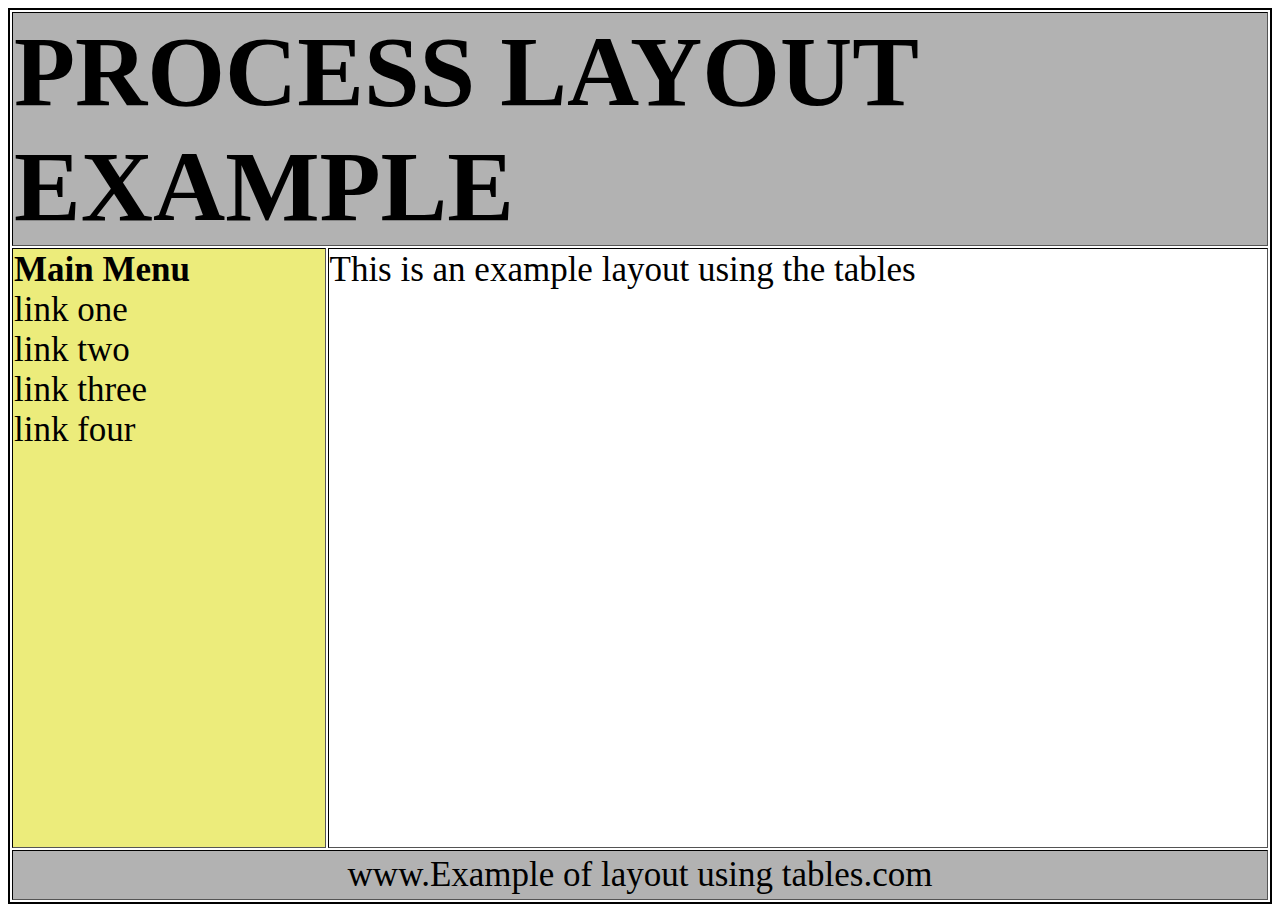
<file: bai1/index.html>
<!DOCTYPE html>
<html lang="en">

<head>
   <meta charset="UTF-8">
   <meta name="viewport" content="width=device-width, initial-scale=1.0">
   <link rel="stylesheet" href="style.css">
   
   <title>Format 1</title>
</head>

<body>
   <table border="1">
      <tr class="row1">
         <td class="text1" colspan="2">PROCESS LAYOUT EXAMPLE</td>
      </tr>
      <tr class="row2">
         <td class="cell1">
            <ul class="menu">Main Menu
               <li class="li">link one</li>
               <li class="li">link two</li>
               <li class="li">link three</li>
               <li class="li">link four</li>
            </ul>
         </td>

         <td class="cell2">This is an example layout using the tables</td>
      </tr>
      <tr class="row3">
         <td class="text2" colspan="2">www.Example of layout using tables.com</td>
      </tr>
   </table>
</body>

</html>
</file>
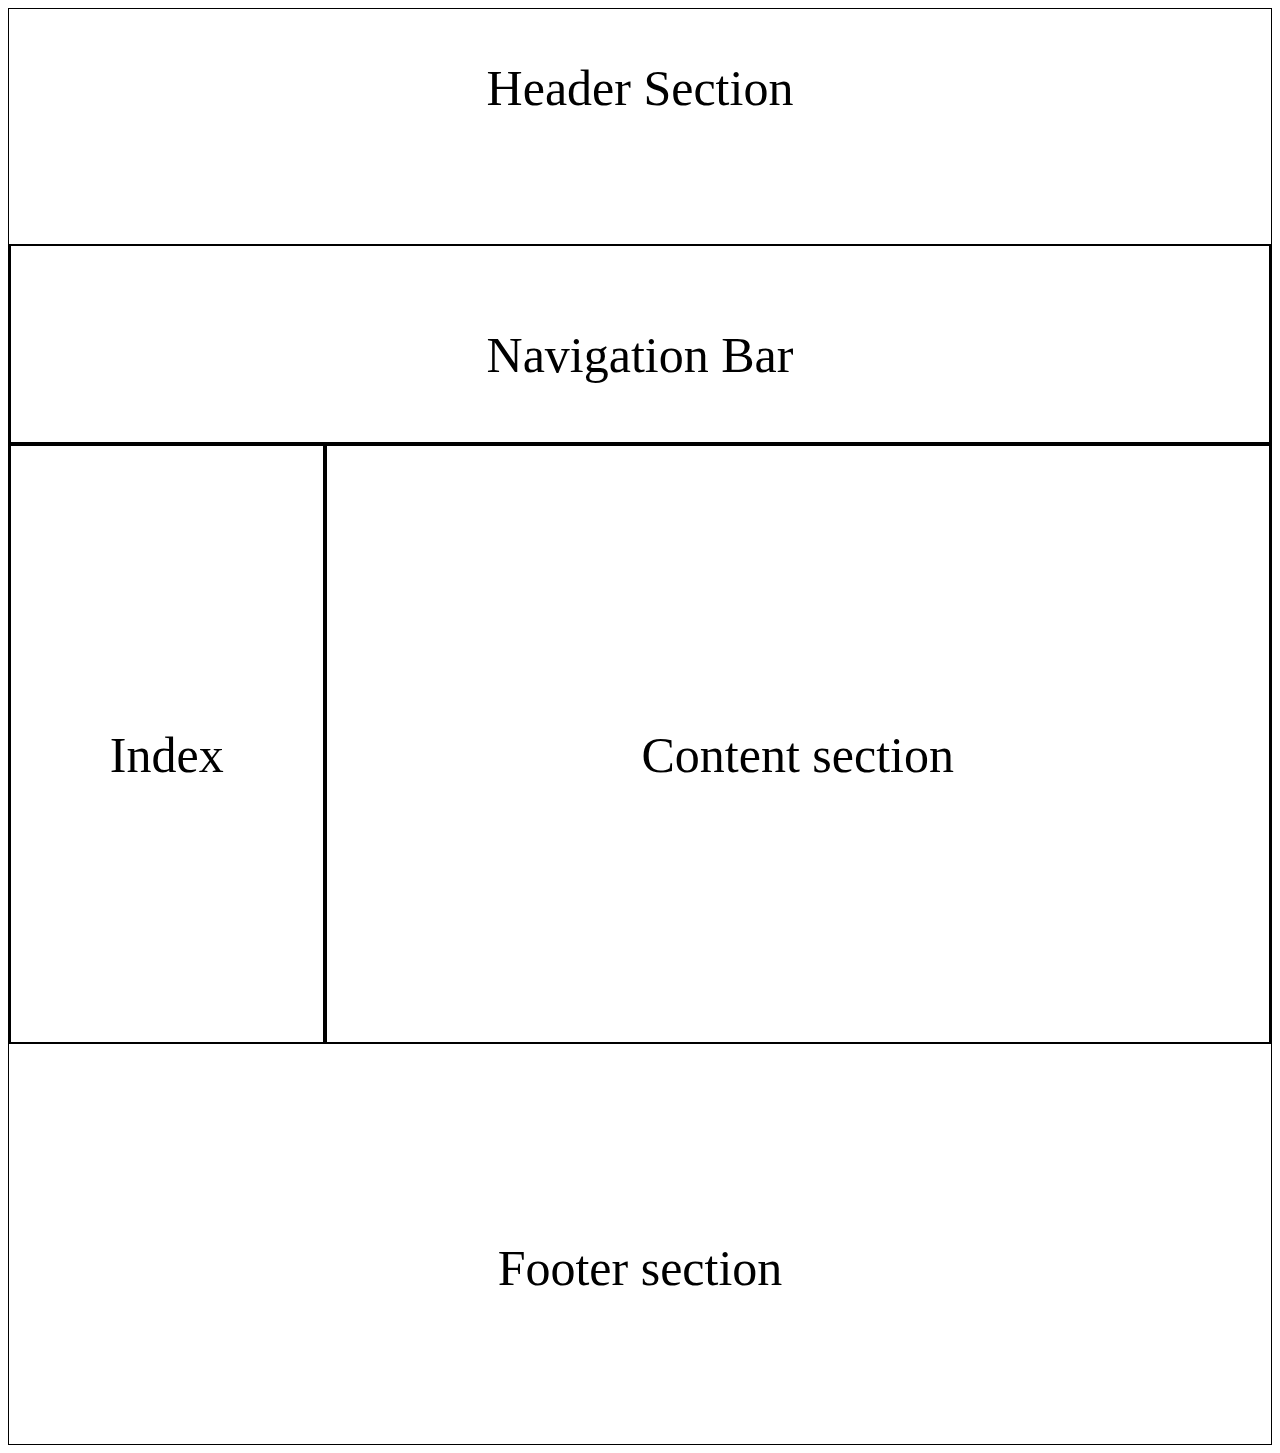
<file: bai2/index.html>
<!DOCTYPE html>
<html lang="en">
<head>
<title>Format 2</title>
<meta charset="utf-8">
<meta name="viewport" content="width=device-width, initial-scale=1">
<link rel="stylesheet" href="style.css">
</head>
<body>

<p id="hs">Header Section</p>

<header>
  <p>Navigation Bar</p>
</header>

<section>
  <nav>
    <p>Index</p>
  </nav>
  
  <article>
    <p>Content section</p>
    
  </article>
</section>

<footer>
  <p>Footer section</p>
</footer>

</body>
</html>
</file>
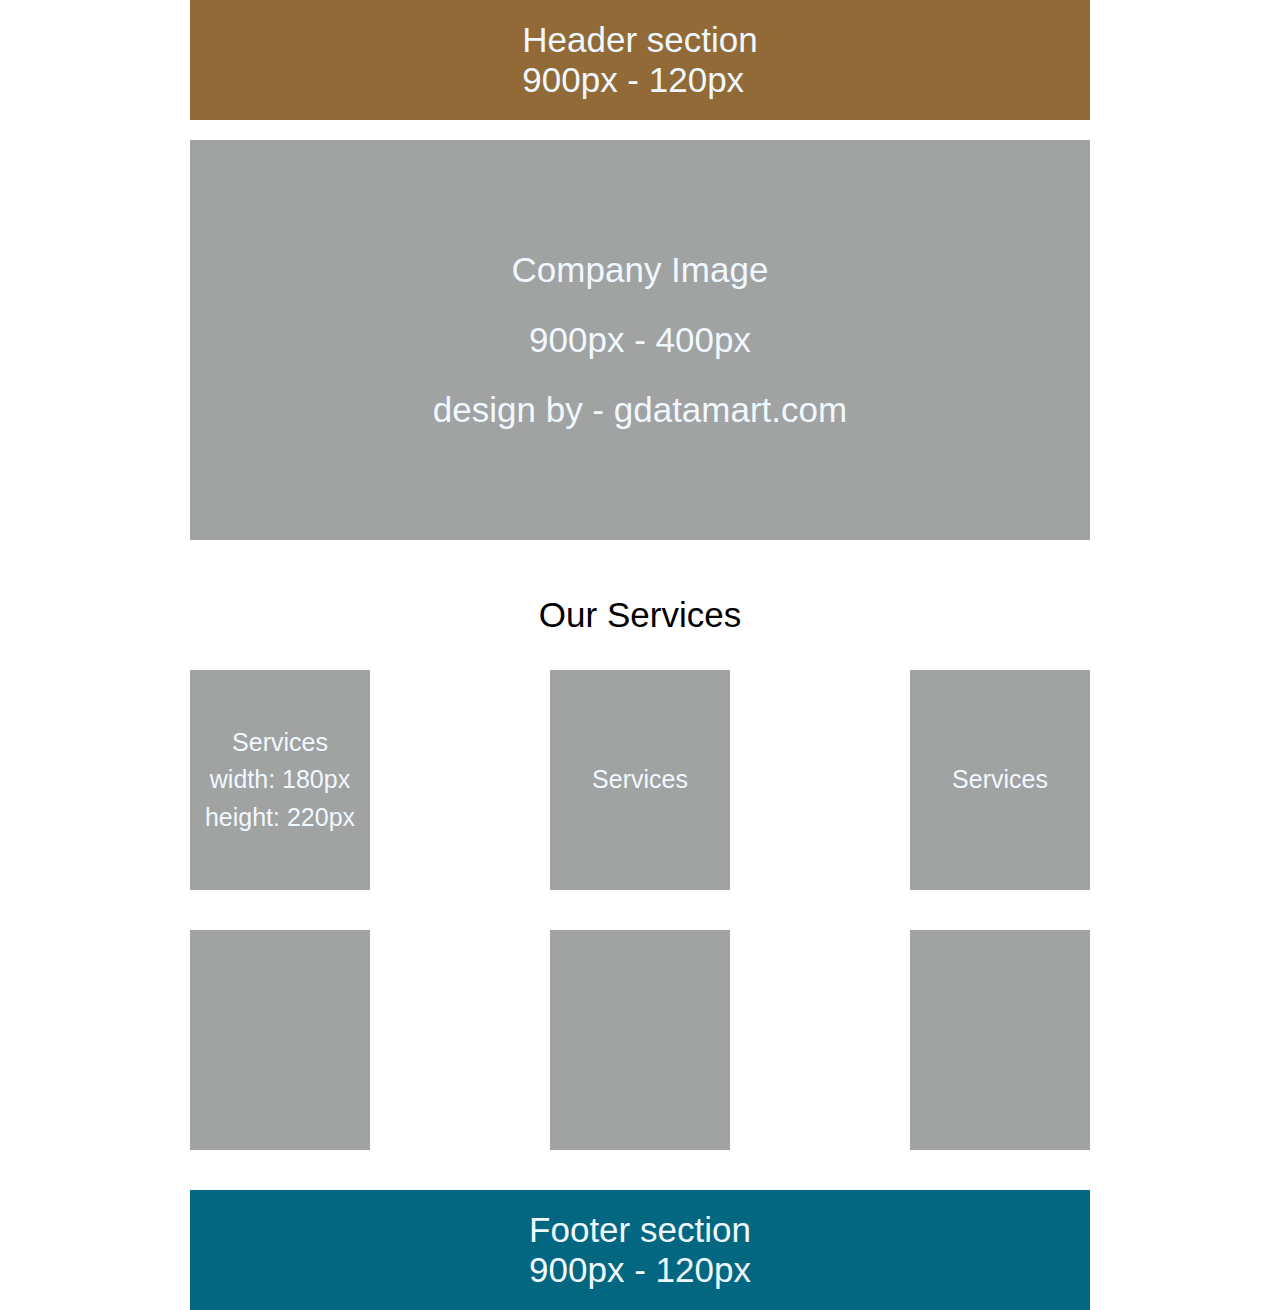
<file: bai3/index.html>
<!DOCTYPE html>
<html lang="en">
<head>
  <meta charset="UTF-8">
  <meta name="viewport" content="width=device-width, initial-scale=1.0">
  <link rel="stylesheet" href="style.css">
  <title>Format 3</title>
</head>
<body>
  <header>
    <p>Header section <br>900px - 120px</p>
  </header>
  <section>
    <p id="text1">Company Image <br> 900px - 400px <br> design by - gdatamart.com</p>
  </section>
  <p id="OS">Our Services</p>
  <div class="container">
    <div class="box">Services <br> width: 180px <br>height: 220px</div>
    <div class="box">Services</div>
    <div class="box">Services</div>
  </div>
  <div class="container">
    <div class="box"></div>
    <div class="box"></div>
    <div class="box"></div>
  </div>
  <footer>
    <p id="text2">Footer section <br>900px - 120px</p>
  </footer>
</body>
</html>
</file>
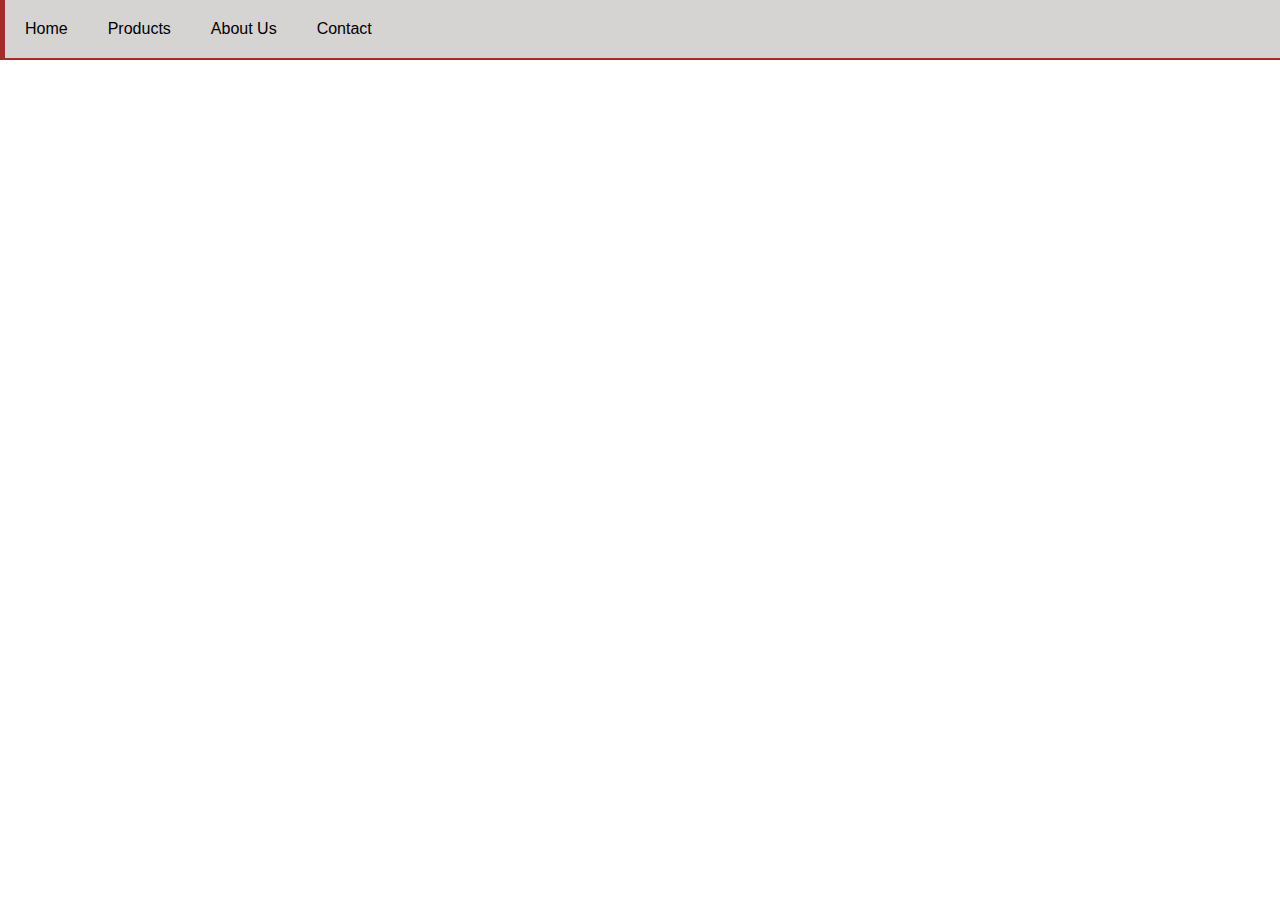
<file: lab3/Ex1/index.html>
<!DOCTYPE html>
<html lang="en">
<head>
  <meta charset="UTF-8">
  <meta name="viewport" content="width=device-width, initial-scale=1.0">
  <link rel="stylesheet" href="css/style.css">
  <title>bài 1 lab 3</title>
</head>
<body>
  <div id="container" class="container">
    <ul class="mainmenu">
      <li class="item">Home</li>
      <li class="item">Products
        <ul class="mainmenu submenu">
          <li class="item subitem">Tivi</li>
          <li class="item subitem">Máy tính xách tay</li>
        </ul>
      </li>
      <li class="item">About Us</li>
      <li class="item">Contact</li>
    </ul>
  </div>
</body>
</html>
</file>
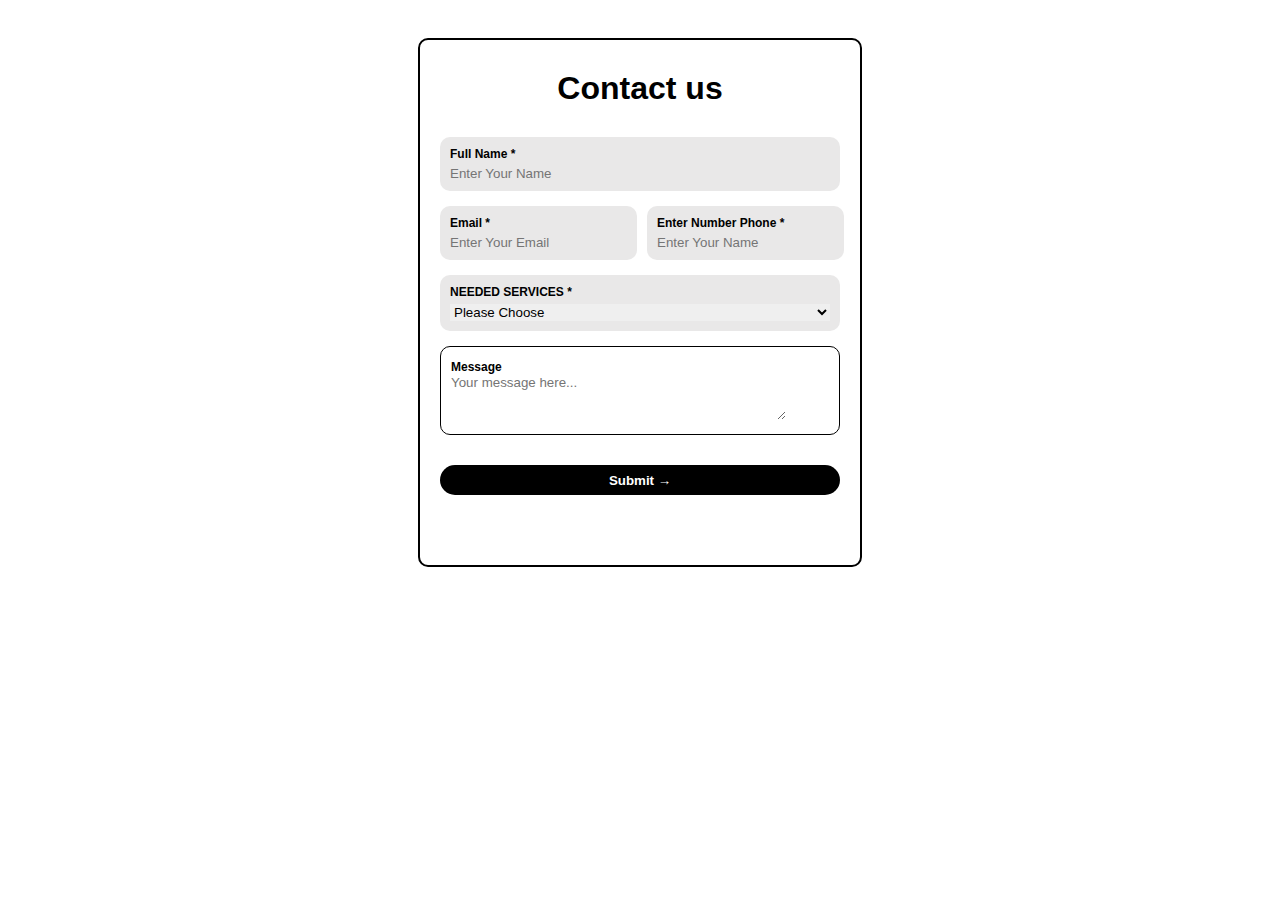
<file: lab3/Ex2/index.html>
<!DOCTYPE html>
<html lang="en">

<head>
  <meta charset="UTF-8">
  <meta name="viewport" content="width=device-width, initial-scale=1.0">
  <link rel="stylesheet" href="css/style.css">
  <title>Bài 2 Lab 3</title>
</head>

<body>
  <div class="contact">
    <h1>Contact us</h1>
    <form>
      <div class="name">
        <label class="fullname">Full Name *</label>
        <input type="text" placeholder="Enter Your Name">
      </div>
      <div class="mail-phone">
        <div class="mail">
          <label class="email">Email *</label>
          <input type="text" placeholder="Enter Your Email">
        </div>
        <div class="phone">
          <label>Enter Number Phone *</label>
          <input type="text" placeholder="Enter Your Name">
        </div>
      </div>
      <div class="service">
        <label for="">NEEDED SERVICES *</label>
        <select name="choose-service" id="">
          <option>Please Choose</option>
        </select>
      </div>
      <div class="mess">
        <label for="">Message</label>
        <textarea class="message" id="" cols="40" rows="3" placeholder="Your message here..."></textarea>
      </div>
      <Button>Submit →</Button>
    </form>
  </div>
</body>

</html>
</file>
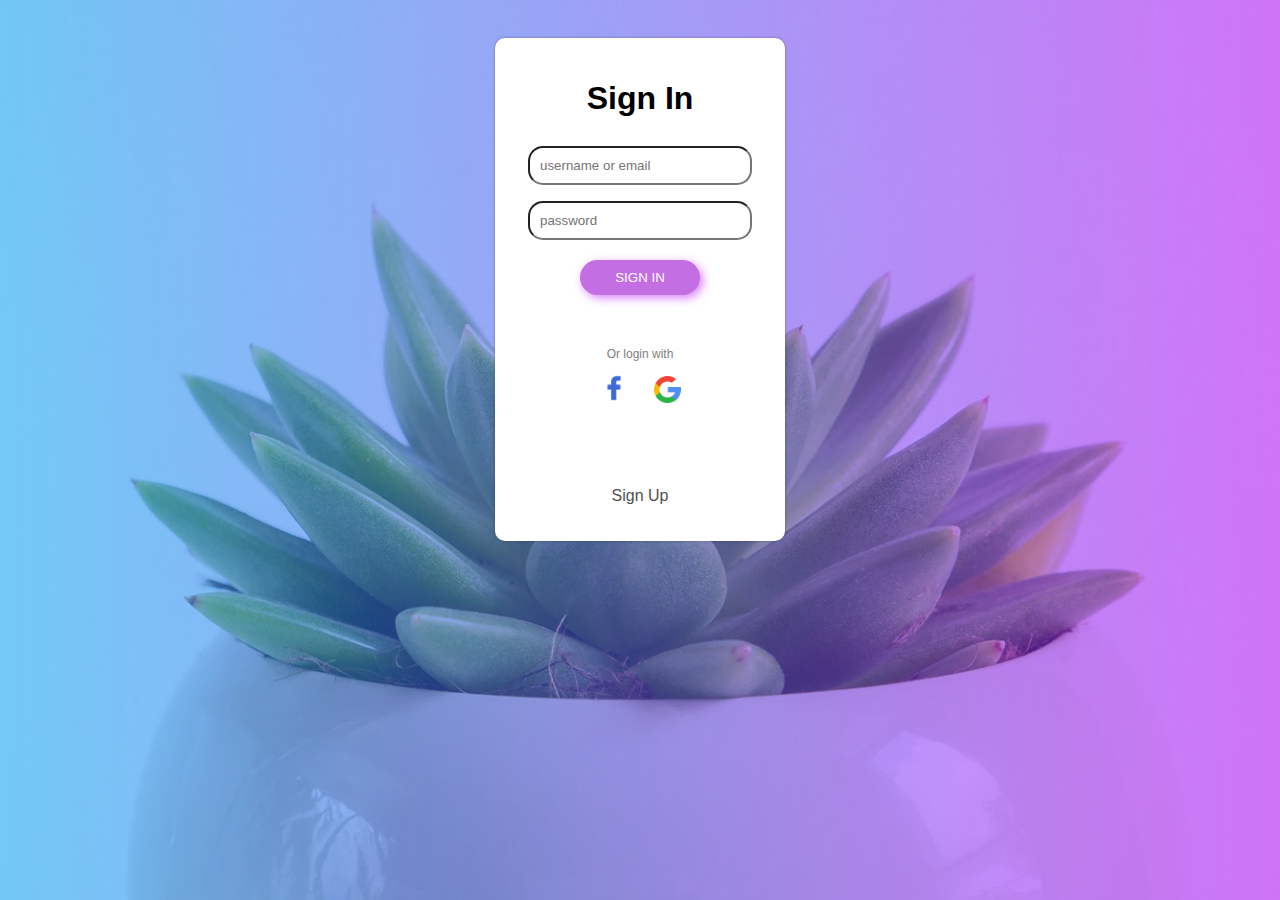
<file: lab3/Ex3/index.html>
<!DOCTYPE html>
<html lang="en">
<head>
  <meta charset="UTF-8">
  <meta name="viewport" content="width=device-width, initial-scale=1.0">
  <link rel="stylesheet" href="css/style.css">
  <title>Bài 2.2 Lab 3</title>
</head>
<body>
  <div class="sign-in">
    <h1>Sign In</h1>
    <form>
      <input type="text" class="input-box" placeholder="username or email">
      <input type="password" class="input-box" placeholder="password">
      <button type="button" class="sign-in-btn">SIGN IN</button>
      <p style="color: gray; font-size: 12px">Or login with</p>
      <div class="picture">
        <img class="fb" src="css/img/facebook.png" alt="">
      <img class="gg" src="css/img/google.png" alt="">
      </div>
      <p class="sign-up">Sign Up</p>
    </form>
  </div>
</body>
</html>
</file>
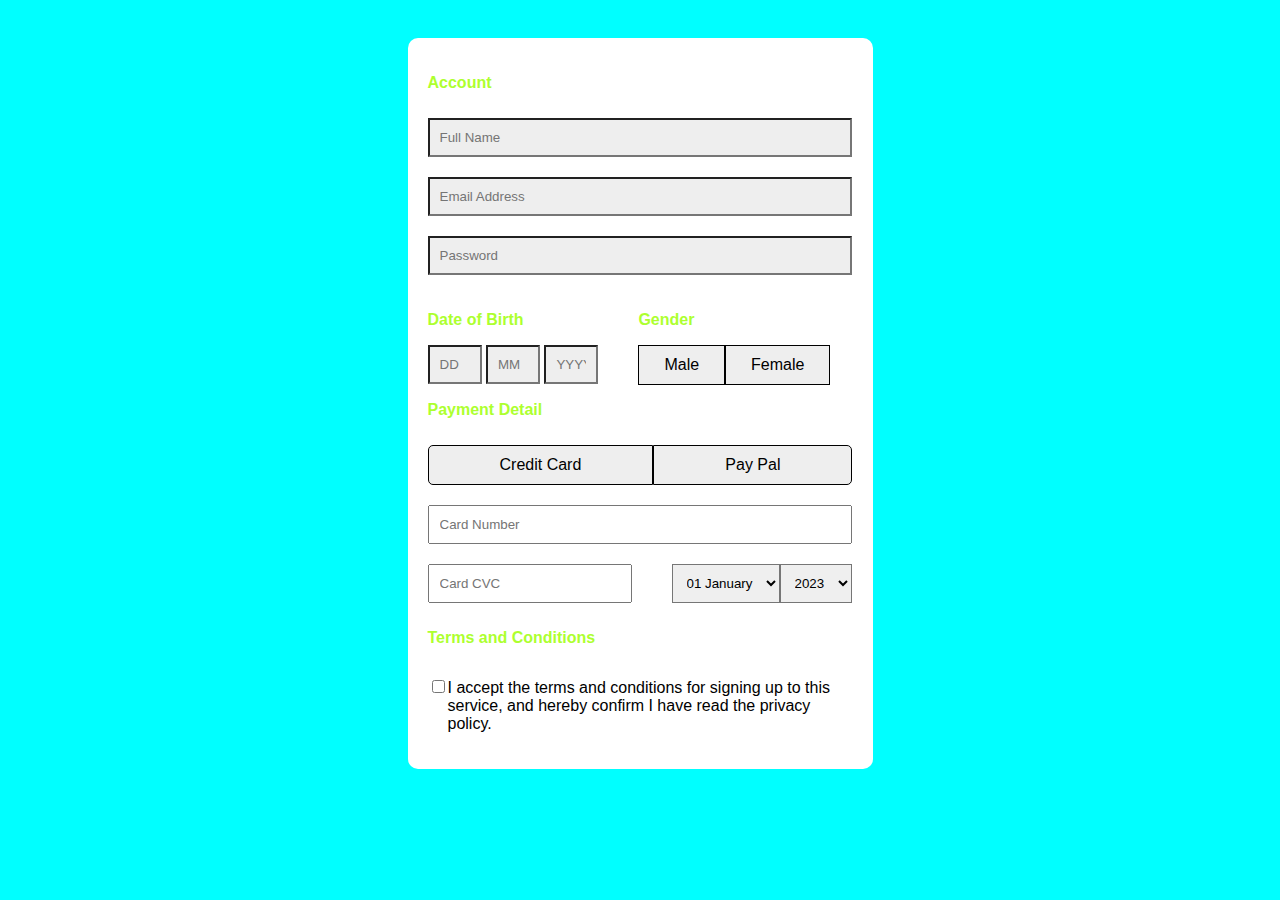
<file: lab3/Ex4/index.html>
<!DOCTYPE html>
<html lang="en">

<head>
  <meta charset="UTF-8">
  <meta name="viewport" content="width=device-width, initial-scale=1.0">
  <link rel="stylesheet" href="css/style.css">
  <title>Bài 2.3 Lab 3</title>
</head>

<body>
  <div class="container">
    <p style="color: greenyellow; font-weight: bold;">Account</p>
    <form action="#">
      <div class="user-detail">
        <div class="name">
          <input type="text" placeholder="Full Name">
        </div>
        <div class="mail">
          <input type="text" placeholder="Email Address">
        </div>
        <div class="pass">
          <input type="password" placeholder="Password">
        </div>
      </div>
      <div class="bg">
        <div class="birth">
          <p style="color: greenyellow; font-weight: bold;">Date of Birth</p>
          <input type="text" name="input-box" placeholder="DD">
          <input type="text" name="input-box" placeholder="MM">
          <input type="text" name="input-box" placeholder="YYYY">
        </div>
        <div class="gender">
          <p style="color: greenyellow; font-weight: bold;">Gender</p>
          <div class="choose-gender">
            <div class="mail">Male</div>
            <div class="female">Female</div>
          </div>

        </div>
      </div>
      <div class="payment">
        <p style="color: greenyellow; font-weight: bold;" class="pay">Payment Detail</p>
        <div class="choose-pay">
          <div class="credit">Credit Card</div>
          <div class="paypal">Pay Pal</div>
        </div>
        <div class="card-num">
          <input type="text" placeholder="Card Number">
        </div>
        <div class="card-detail">
          <div class="content">
            <input type="text" placeholder="Card CVC">
          </div>
          <div class="time">
            <div class="time-month">
              <select name="" id="month">
                <option value="">01 January</option>
                <option value="">2 January</option>
              </select>
            </div>
            <div class="time-year">
              <select name="" id="year">
                <option value="">2023</option>
                <option value="">2022</option>
              </select>
            </div>
          </div>
        </div>
      </div>
      <div class="footer">
        <p style="color: greenyellow; font-weight: bold;" class="pay">Terms and Conditions</p>
        <div class="check">
          <input class="box" type="checkbox">
        <p>I accept the terms and conditions for signing up to this
          service, and hereby confirm I have read the privacy policy.
        </p>
        </div>
      </div>
    </form>
  </div>
</body>

</html>
</file>
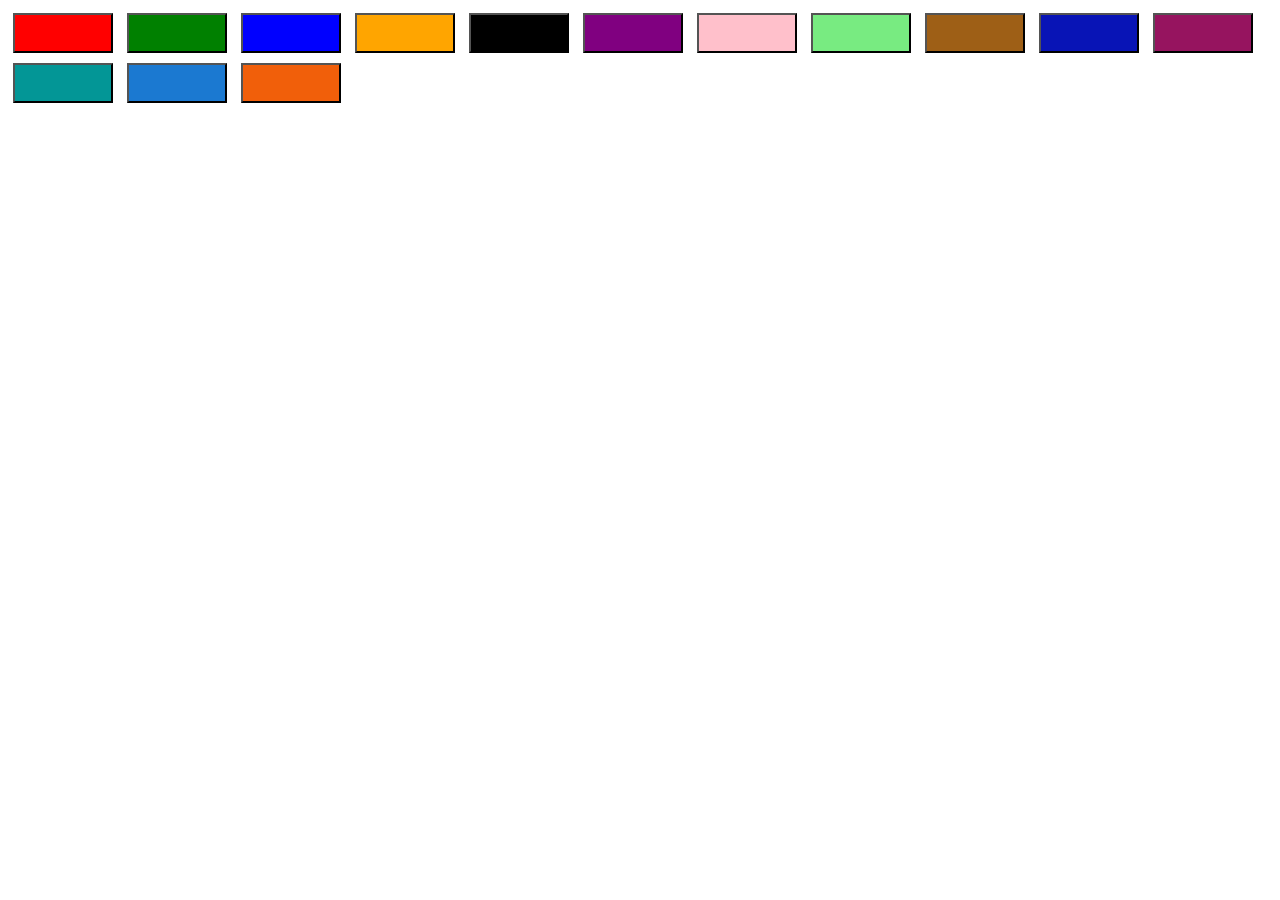
<file: lab4/changeColor.html>
<!DOCTYPE html>
<html>
<head>
    <title>Bài 1 lab 4</title>
    <style>
        .color-button {
            width: 100px;
            height: 40px;
            margin: 5px;
            cursor: pointer;
        }
    </style>
    
    <script>
      function changeBackgroundColor(color) {
          document.body.style.backgroundColor = color;
      }
  </script>
</head>
<body>
    <div id="buttons-container">
        <button class="color-button" style="background-color: red;" onclick="changeBackgroundColor('red')"></button>
        <button class="color-button" style="background-color: green;" onclick="changeBackgroundColor('green')"></button>
        <button class="color-button" style="background-color: blue;" onclick="changeBackgroundColor('blue')"></button>
        <button class="color-button" style="background-color: orange;" onclick="changeBackgroundColor('yellow')"></button>
        <button class="color-button" style="background-color: black;" onclick="changeBackgroundColor('black')"></button>
        <button class="color-button" style="background-color: purple;" onclick="changeBackgroundColor('purple')"></button>
        <button class="color-button" style="background-color: pink;" onclick="changeBackgroundColor('pink')"></button>
        <button class="color-button" style="background-color: rgb(120, 235, 129);" onclick="changeBackgroundColor('rgb(120, 235, 129)')"></button>
        <button class="color-button" style="background-color: rgb(158, 95, 22);" onclick="changeBackgroundColor('rgb(158, 95, 22)')"></button>
        <button class="color-button" style="background-color: rgb(8, 20, 182);" onclick="changeBackgroundColor('rgb(8, 20, 182)')"></button>
        <button class="color-button" style="background-color: rgb(150, 20, 95);" onclick="changeBackgroundColor('rgb(150, 20, 95)')"></button>
        <button class="color-button" style="background-color: rgb(3, 150, 150);" onclick="changeBackgroundColor('rgb(3, 150, 150)')"></button>
        <button class="color-button" style="background-color: rgb(27, 121, 209);" onclick="changeBackgroundColor('rgb(27, 121, 209)')"></button>
        <button class="color-button" style="background-color: rgb(241, 95, 10);" onclick="changeBackgroundColor('rgb(241, 95, 10)')"></button>
    </div>
</body>
</html>
</file>
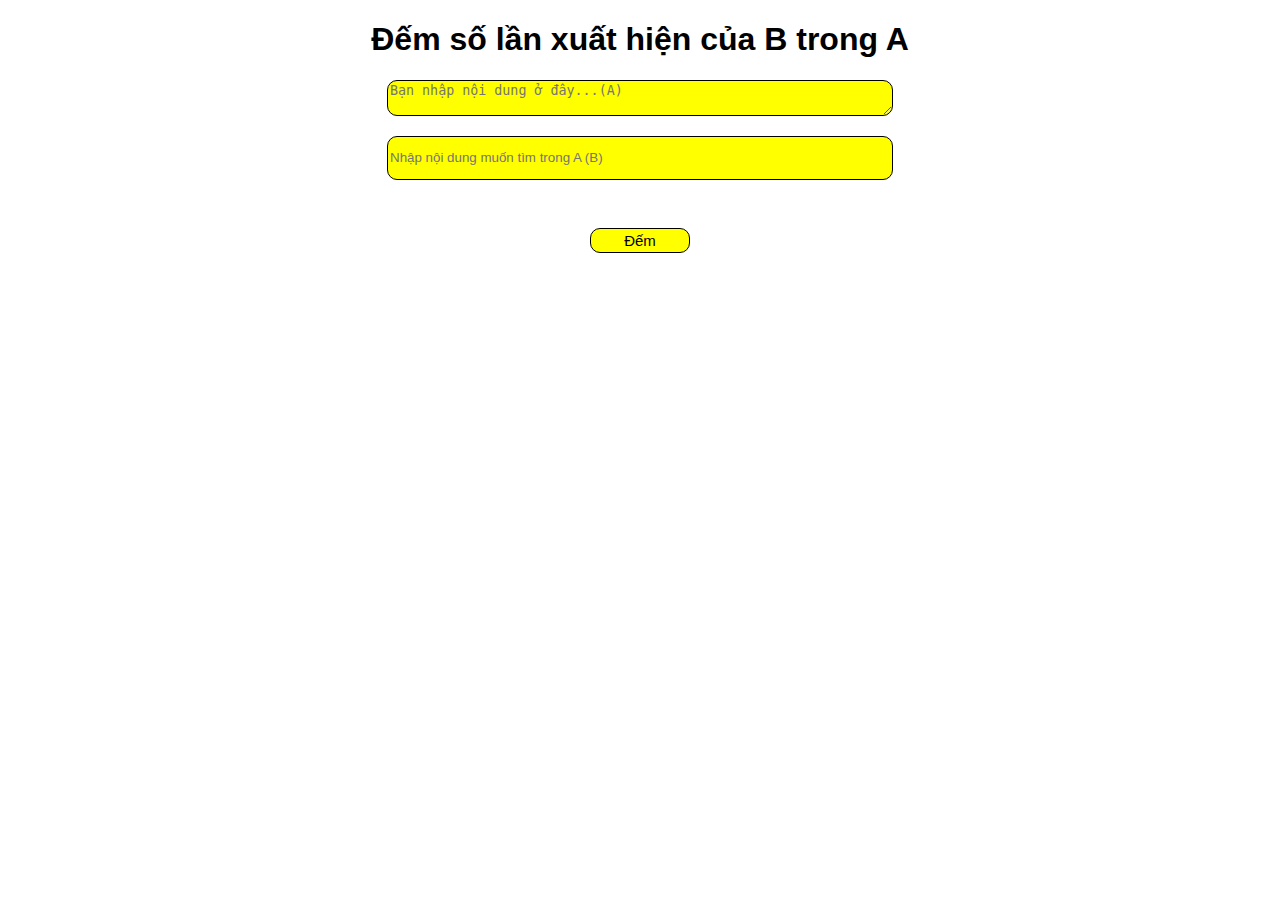
<file: lab4/countExist.html>
<!DOCTYPE html>
<html>
<head>
  <title>Đếm số lần xuất hiện của B trong A</title>
  <style>
    body {
      font-family: Arial, sans-serif;
      text-align: center;
      margin: 0;
      padding: 0;
      display: flex;
      flex-direction: column;
    }

    textarea {
      width: 500px;
      margin: auto;
      border: 1px solid black;
      border-radius: 10px;
      background-color: yellow;
    }

    input {
      width: 500px;
      height: 40px;
      margin: 20px auto;
      border: 1px solid black;
      border-radius: 10px;
      background-color: yellow;
    }

    button {
      width: 100px;
      margin: 10px auto;
      background-color: yellow;
      border-radius: 10px;
      border: 1px solid black;
      height: 25px;
      font-size: 15px;
    }
  </style>
</head>

<body>
  <h1>Đếm số lần xuất hiện của B trong A</h1>
  <textarea id="textA" placeholder="Bạn nhập nội dung ở đây...(A)" required></textarea>
  <input type="text" id="textB" placeholder="Nhập nội dung muốn tìm trong A (B)"><br>
  <button onclick="countOccurrences()">Đếm</button>
  <p id="result"></p>

  <script>
    function countOccurrences() {
      var textA = document.getElementById("textA").value;
      var textB = document.getElementById("textB").value;
      var regex = new RegExp(textB, 'g');
      var count = (textA.match(regex) || []).length;
      document.getElementById("result").textContent = "Số lần xuất hiện của B trong A là: " + count;
    }

    const textarea = document.querySelector("textarea");
    textarea.addEventListener("input", (e) => {
      textarea.style.height = "60px";
      let scHeight = e.target.scrollHeight;
      textarea.style.height = scHeight + "px";
    });
  </script>
</body>

</html>
</file>
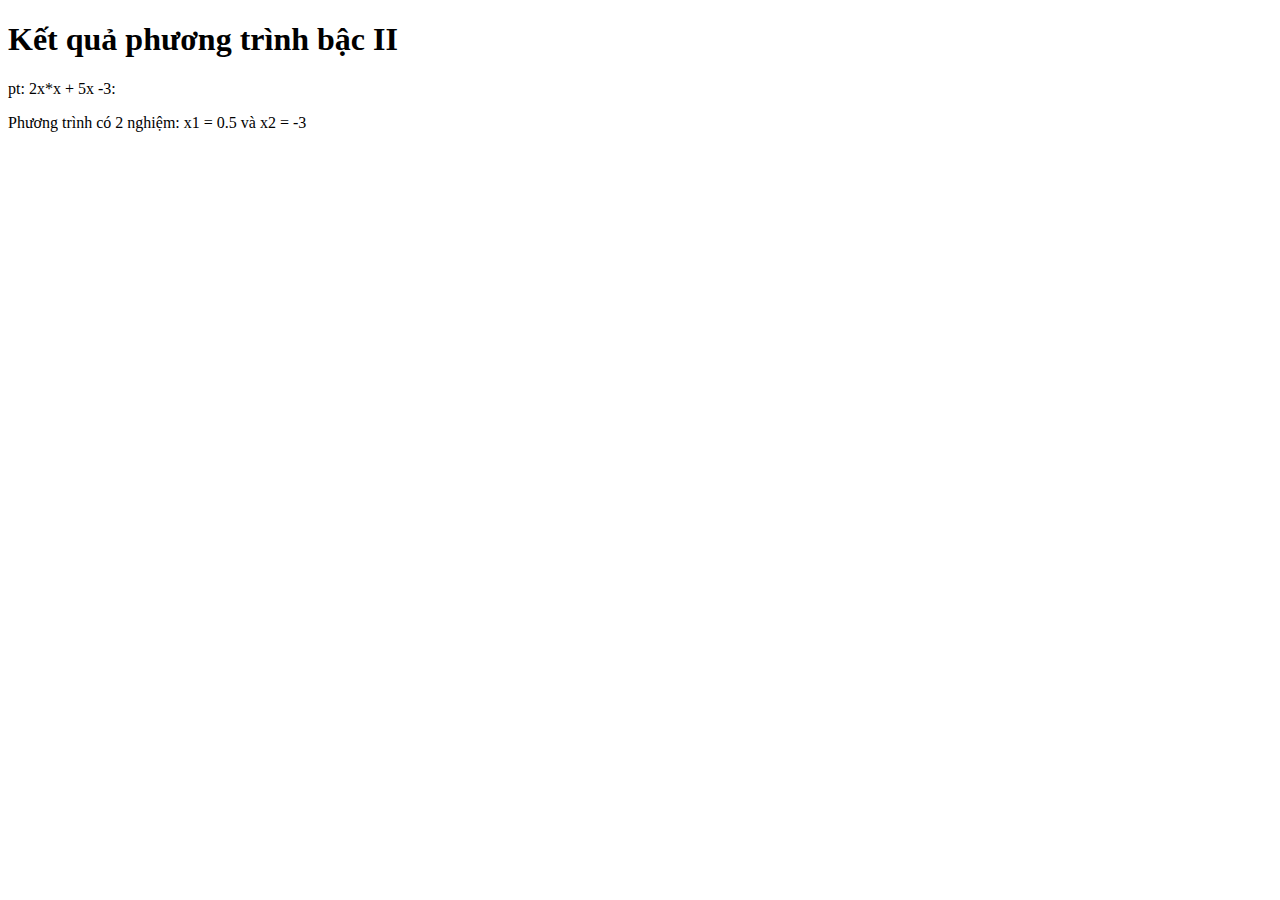
<file: lab4/equation.html>
<!DOCTYPE html>
<html>
<head>
    <title>Giải phương trình bậc II</title>
</head>
<body>
    <h1>Kết quả phương trình bậc II</h1>
    <p>pt: 2x*x + 5x -3:</p>
    <script>
        var a = 2;
        var b = 5;
        var c = -3;

        var delta = b * b - 4 * a * c;

        if (delta > 0) {
            var x1 = (-b + Math.sqrt(delta)) / (2 * a);
            var x2 = (-b - Math.sqrt(delta)) / (2 * a);
            document.write("Phương trình có 2 nghiệm: x1 = " + x1 + " và x2 = " + x2);
        } else if (delta === 0) {
            var x = -b / (2 * a);
            document.write("Phương trình có nghiệm kép: x = " + x);
        } else {
            document.write("Phương trình vô nghiệm");
        }
    </script>
</body>
</html>
</file>
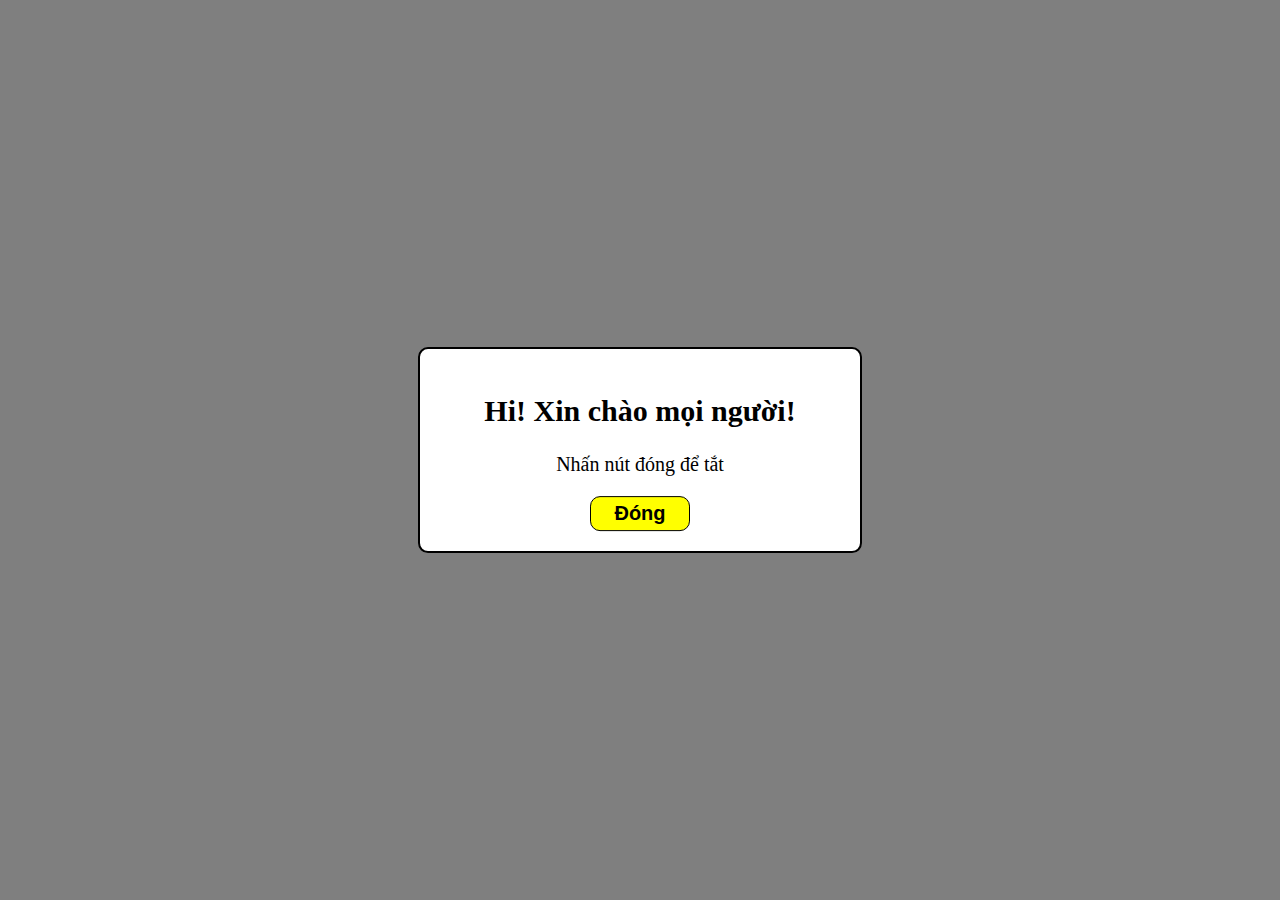
<file: lab4/hello.html>
<!DOCTYPE html>
<html>
<head>
    <title>Cửa sổ Hello</title>
    <style>
        .hello {
            display: none;
            position: fixed;
            top: 0;
            left: 0;
            width: 100%;
            height: 100%;
            background-color: rgba(0, 0, 0, 0.5);
        }

        .modal-content {
            width: 400px;
            position: absolute;
            top: 50%;
            left: 50%;
            transform: translate(-50%, -50%);
            background-color: white;
            padding: 20px;
            text-align: center;
            border-radius: 10px;
            border: 2px solid black;
            font-size: 20px;
        }

        .close-bt {
            background-color: yellow;
            border-radius: 10px;
            border: 1px solid black;
            width: 100px;
            height: 35px;
            font-weight: bold;
            font-size: 20px;
        }

        .open-bt {
            position: absolute;
            top: 50%;
            left: 50%;
            transform: translate(-50%, -50%);
            width: 300px;
            height: 50px;
            font-size: 20px;
            font-weight: bold;
            background-color: yellow;
            border-radius: 10px;
            border: 2px solid black;
            cursor: pointer;
        }

        .open-bt:hover {
            background-color: rgb(193, 193, 1);
        }
    </style>
</head>
<body>
    <button class="open-bt" onclick="openRandomHello()">Cách khiến tôi "xin chào"</button>

    <div id="notification" class="hello">
        <div class="modal-content">
            <h2>Hi! <span id="greeting"></span></h2>
            <p>Nhấn nút đóng để tắt</p>
            <button class="close-bt" onclick="closeHello()">Đóng</button>
        </div>
    </div>

    <script>
        var greetings = ["Chào bạn!", "Xin chào mọi người!", "Xin chào cậu!"];

        function openRandomHello() {
            var hello = document.getElementById("notification");
            var greeting = document.getElementById("greeting");
            var randomGreeting = greetings[Math.floor(Math.random() * greetings.length)];
            greeting.textContent = randomGreeting;
            hello.style.display = "block";
        }

        function closeHello() {
            var hello = document.getElementById("notification");
            hello.style.display = "none";
        }

        window.onload = openRandomHello;
    </script>
</body>
</html>
</file>
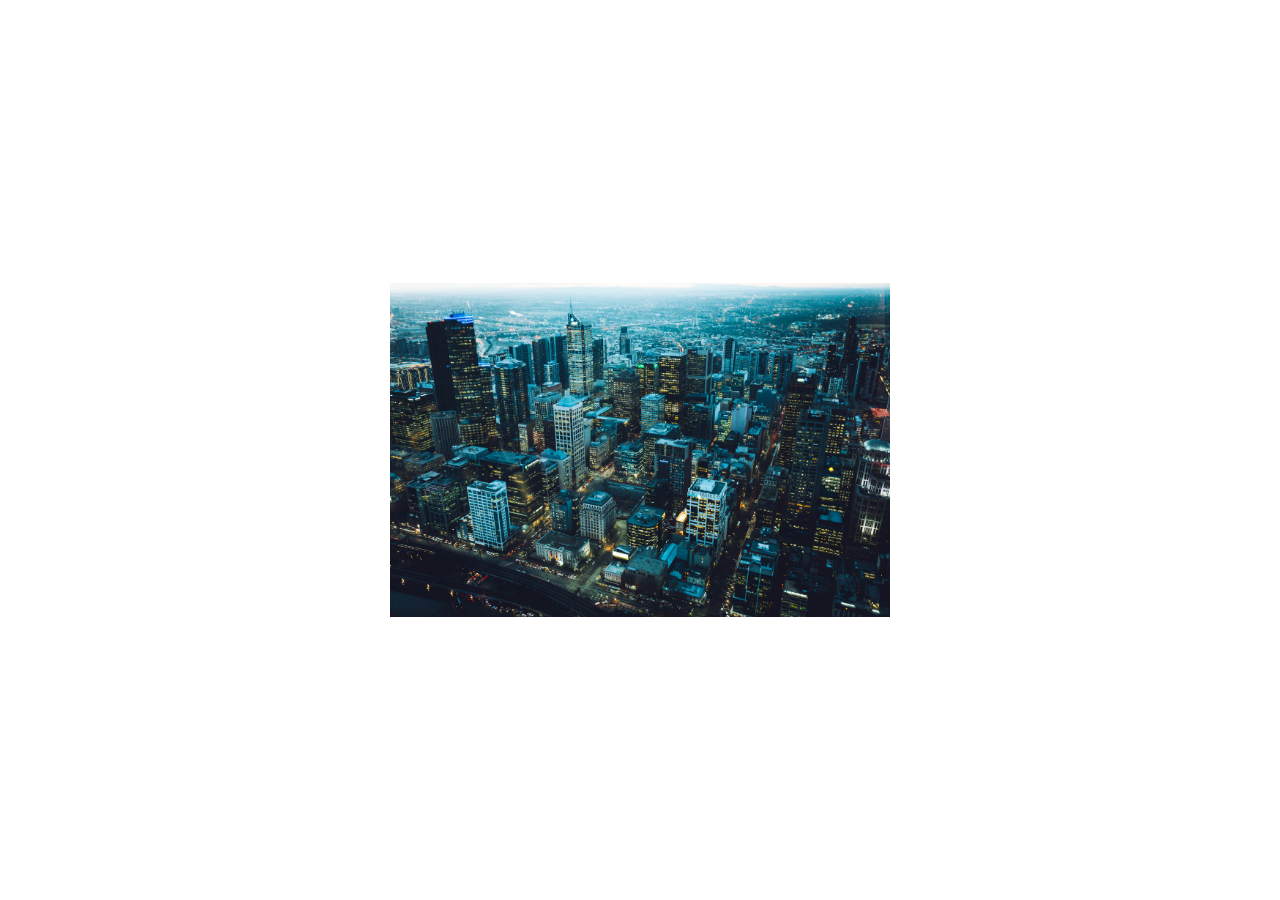
<file: lab4/rotatePhoto.html>
<!DOCTYPE html>
<html lang="en">
<head>
    <meta charset="UTF-8">
    <meta name="viewport" content="width=device-width, initial-scale=1.0">
    <title>Rotate Image</title>
    <style>
        body {
            display: flex;
            justify-content: center;
            align-items: center;
            height: 100vh;
            margin: 0;
        }
        #rotating-image {
            transition: transform 2s ease-in-out;
            max-width: 500px;
        }
    </style>
</head>
<body>
    <img id="rotating-image" src="image/pexels-maxime-francis-2246476.jpg" alt="Rotating Image">
    <script>
        const rotatingImage = document.getElementById('rotating-image');

        function rotateImage() {
            const currentRotation = getComputedStyle(rotatingImage).getPropertyValue('transform');
            const rotationValue = currentRotation === 'none' ? 'rotate(15deg)' : currentRotation + ' rotate(15deg)';
            rotatingImage.style.transform = rotationValue;
            setTimeout(rotateImage, 2000);
        }

        setTimeout(rotateImage, 2000); // Start the rotation after 2 seconds
    </script>
</body>
</html>
</file>
<file: bai1/style.css>
body {
     height: 100%;
   }

   table {
     width: 100%;
     border: 2px solid black;
   }

   .row1 {
     background-color: #b2b2b2;
     width: 100%;
     height: 200px;
   }

   .text1 {
     text-align: left;
     font-size: 100px;
     color: black;
     font-weight: 800;
     vertical-align: top;
   }

   .menu {
     font-weight: bold;
     padding-left: 0;
     font-size: 35px;
     margin: 0;
   }

   .li {
     font-weight: normal;
     list-style: none;
   }

   .row2 {
     margin-bottom: 100px;
     height: 600px;
   }

   .cell1 {
     width: 25%;
     vertical-align: top;
     text-align: left;
     background-color: rgb(236, 236, 123);
   }

   .cell2 {
     width: 75%;
     font-size: 35px;
     vertical-align: top;
     text-align: left;
   }

   .row3 {
     background-color: #b2b2b2;
     color: black;
     height: 50px;
     text-align: center;
     font-size: 35px;
   }
</file>
<file: bai2/style.css>
* {
  box-sizing: border-box;
}

body {
  font-family: 'Times New Roman', Helvetica, sans-serif;
  border: 1px solid #000;
}
#hs{
  text-align: center;
  height: 135px;
  font-size: 50px;
  margin-bottom: 15;
}
/* Style the header */
header {
  border: 2px solid #000000;
  padding: 30px;
  text-align: center;
  font-size: 50px;
  color: black;
  height: 200px;
  
}

/* Create two columns/boxes that floats next to each other */
nav {
  float: left;
  border: 2px solid #000000;
  font-size: 50px;
  width: 25%;
  padding-top: 230px;
  height: 600px;
  text-align: center;
}

/* Style the list inside the menu */
nav ul {
  list-style-type: none;
  padding: 0;
}

article {
  border: 2px solid #000000;
  float: left;
  width: 75%;
  padding: 20px;
  height: 600px;
  font-size: 50px;
  text-align: center;
  padding-top: 230px;
}

/* Clear floats after the columns */
section::after {
  content: "";
  display: table;
  clear: both;
}

/* Style the footer */
footer {
  text-align: center;
  color: black;
  height: 400px;
  font-size: 50px;
  padding-top: 145px;
}
</file>
<file: bai3/style.css>
body {
  font-family: Arial, sans-serif;
  display: flex;
  flex-direction: column;
  justify-content: center;
  align-items: center;
  min-height: 100vh;
  margin: 0;
}

header {
  background-color: rgb(146, 106, 56);
  color: aliceblue;
  align-items: center;
  font-size: 35px;
  width: 900px;
  height: 120px;
  display: flex;
  justify-content: center;
}

section {
  margin: 20px;
  text-align: center;
  background-color: rgb(161, 162, 162);
  color: aliceblue;
  width: 900px;
  height: 400px;
  display: flex;
  align-items: center;
  justify-content: center;
}

#text1 {
  font-size: 35px;
  line-height: 2;
}

#OS {
  font-size: 35px;
}

.container {
  width: 900px;
  /* Độ rộng của phạm vi */
  margin: 0 auto;
  /* Canh giữa phạm vi */
  display: flex;
  flex-wrap: wrap;
  justify-content: space-between;
  /* Canh đều nhau */
}

.box {
  width: 180px;
  height: 220px;
  margin-right: 10px;
  margin-bottom: 40px;
  background-color: rgb(161, 162, 162);
  display: flex;
  flex-direction: column;
  justify-content: center;
  align-items: center;
  text-align: center;
  line-height: 1.5;
  font-size: 25px;
  color: aliceblue;
  
}

.box:last-child {
  margin-right: 0;
}

footer {
  background-color: rgb(3, 103, 130);
  color: aliceblue;
  align-items: center;
  font-size: 35px;
  width: 900px;
  height: 120px;
  display: flex;
  justify-content: center;
}
</file>
<file: lab3/Ex1/css/style.css>
* {
  margin: 0;
  padding: 0;
  box-sizing: border-box;
  font-family: Arial, Helvetica, sans-serif;
}

.container {
  background-color: rgb(214, 211, 211);
  border-left: 5px solid brown;
  border-bottom: 2px solid brown;
  width: 100%;
  display: flex;
  align-items: center
}

.mainmenu {
  display: flex;
  width: 100%;
  justify-content: flex-start;
  list-style: none;

}

.item {
  padding: 20px 20px;
  position: relative;
}

.item:hover {
  background-color: brown;
  color: white;
}

.submenu {
  display: none;
  position: absolute;
  left: 0;
  top: 58.5px;
  border-top: 2px solid brown;
}

.item .submenu:hover {
  display: block;
}

.item:hover .submenu {
  display: block;
}

.subitem {
  background-color: rgb(214, 211, 211);
  color: black;
  white-space: nowrap;
  width: 160%;
}

/* .submenu::before {
  content: "";
  display: block;
  position: absolute;
  top: 99%;
  left: 0;
  width: 100%;
  height: 5px;
} */
</file>
<file: lab3/Ex2/css/style.css>
* {
  margin: 0;
  padding: 0;
  font-family: Arial, Helvetica, sans-serif;
  
}

.contact {
  width: 400px;
  background: #fff;
  padding: 20px;
  margin:3% auto;
  text-align: center;
  border-radius: 10px;
  border: 2px solid black;
}

h1 {
  margin: 10px 0px 30px 0px;
}

input {
  border: none;
  background-color: rgb(233, 232, 232);
}
label {
  font-size: 12px;
  font-weight: bold;
  margin-bottom: 5px;
}
.name{
  width: 380px;
  padding: 10px;
  margin-bottom: 15px;
  border-radius: 10px;
  text-align: left;
  display: flex;
  flex-direction: column;
  background: rgb(233, 232, 232);
}
.mail-phone {
  display: flex;
}
.mail {
  width: 180px;
  padding: 10px;
  margin-right: 5px;
  background-color: rgb(233, 232, 232);
  border-radius: 10px;
  text-align: left;
  display: flex;
  flex-direction: column;
}

.phone {
  width: 180px;
  padding: 10px;
  margin-left: 5px;
  background-color: rgb(233, 232, 232);
  border-radius: 10px;
  text-align: left;
  display: flex;
  flex-direction: column;
}

.service {
  width: 380px;
  padding: 10px;
  margin-top: 15px;
  background-color: rgb(219, 219, 219);
  border-radius: 10px;
  text-align: left;
  display: flex;
  flex-direction: column;
  background-color: rgb(233, 232, 232);
}

select {
  border: none;
}



.mess {
  margin: 15px 0px 30px 0px;
  padding: 10px;
  text-align: left;
  border-radius: 10px;
  border: 1px solid black;
  
}

.mess textarea {
  border: none;
}

button {
  width: 400px;
  height: 30px;
  border-radius: 30px;
  font-weight: bold;
  background-color: black;
  color: white;
  border: none;
  margin-bottom: 50px;
}
</file>
<file: lab3/Ex3/css/style.css>
body {
  background-image: linear-gradient(to right, rgba(0, 168, 255, 0.5), rgba(185, 0, 255, 0.5)), url("img/sen\ đá.jpg");
  background-repeat: no-repeat;
  background-size: cover;
  background-position: center;
  background-attachment: fixed;
  margin: 0;
  padding: 0;
  font-family: Arial, Helvetica, sans-serif;
}

.sign-in {
  width: 250px;
  box-shadow: 0 0 3px 0 rgba(0, 0, 0, 0.3);
  background: #fff;
  padding: 20px;
  margin:3% auto;
  text-align: center;
  border-radius: 10px
}

.input-box {
  width: 200px;
  padding: 10px;
  margin: 8px;
  border-radius: 15px;
}

:-moz-placeholder {
  font-weight: bold;
  color: black;
}

.sign-in-btn {
  height: 35px;
  width: 120px;
  margin: 12px 0px 40px 0px;
  border-radius: 50px;
  background-color: rgb(196, 110, 228);
  color: #fff;
  font-family: Arial, Helvetica, sans-serif;
  border: none;
  box-shadow: 3px 3px 10px rgba(185, 0, 255, 0.5);
}
.sign-in-btn:hover {
  cursor: pointer;
}

.bt {
  background-color: linear-gradient(to right, rgba(0, 168, 255), rgba(185, 0, 255));
}

.fb {
  max-width: 30px;
  margin: 0px 10px;
}

.gg {
  max-width: 27px;
  margin: 0px 10px;
}

.picture:hover {
  cursor: pointer;
}

.sign-up {
  margin-top: 80px;
  color: rgb(83, 80, 80);
}

.sign-up:hover {
  cursor: pointer;
}
</file>
<file: lab3/Ex4/css/style.css>
body {
  background-color: aqua;
  margin: 0;
  padding: 0;
  font-family: Arial, Helvetica, sans-serif;
}

.container {
  width: 425px;
  background: #fff;
  padding: 20px;
  margin:3% auto;
  text-align: left;
  border-radius: 10px
}

/* Tùy chỉnh style cho các ô input */
.container form .user-detail input {
  width: 400px;
  padding: 10px;
  margin: 10px 10px 10px 0px;
  background: rgb(238, 238, 238);
}

.container .bg{
  display: flex;
  margin: 10px 10px 10px 0px;
  gap: 20px;
}

.container form .bg .birth {
  margin: 0px 20px 0px 0px;
}

.container form .bg .birth input {
  width: 30px;
  padding: 10px;
  background-color: rgb(238, 238, 238);
}
.container > form > .bg > .gender {
  display: flex;
  flex-direction: column;
}

.container > form > .bg > .gender > .choose-gender {
  display: flex;
}
.container > form > .bg > .gender > .choose-gender div{
  padding: 10px 25px;
  background-color: rgb(238, 238, 238);
  border: 1px solid black;
}

.container > form > .bg > .gender > .choose-gender div:hover{
  background-color: greenyellow;
}
.container .payment .choose-pay {
  display: flex;
}

.container .payment .choose-pay div {
  padding: 10px 71px;
  background-color: rgb(238, 238, 238);
  margin: 10px 0px;
}

.container .payment .choose-pay div:hover{
  background-color: greenyellow;
}
.container .payment .choose-pay .credit {
  border: 1px solid black;
  border-bottom-left-radius: 5px;
  border-top-left-radius: 5px;
}

.container .payment .choose-pay .paypal {
  border: 1px solid black;
  border-bottom-right-radius: 5px;
  border-top-right-radius: 5px;
}

.container .payment .card-num input {
  width: 400px;
  padding: 10px;
  margin: 10px 10px 10px 0px;
}
.container .card-detail {
  display: flex;
}

.container .card-detail .content input {
  width: 180px;
  padding: 10px;
  margin: 10px 10px 10px 0px;
}

.container .card-detail .time{
   display: flex;
   margin-top: 10px;
   margin-left: 30px;
}

.container .card-detail .time .time-month select{
  padding: 10px;
  border-radius: 0px;
}

.container .card-detail .time .time-year select{
  padding: 10px;
  border-radius: 0px;
}

.container .footer .check {
  display: flex;
  align-items: baseline;
}
</file>
